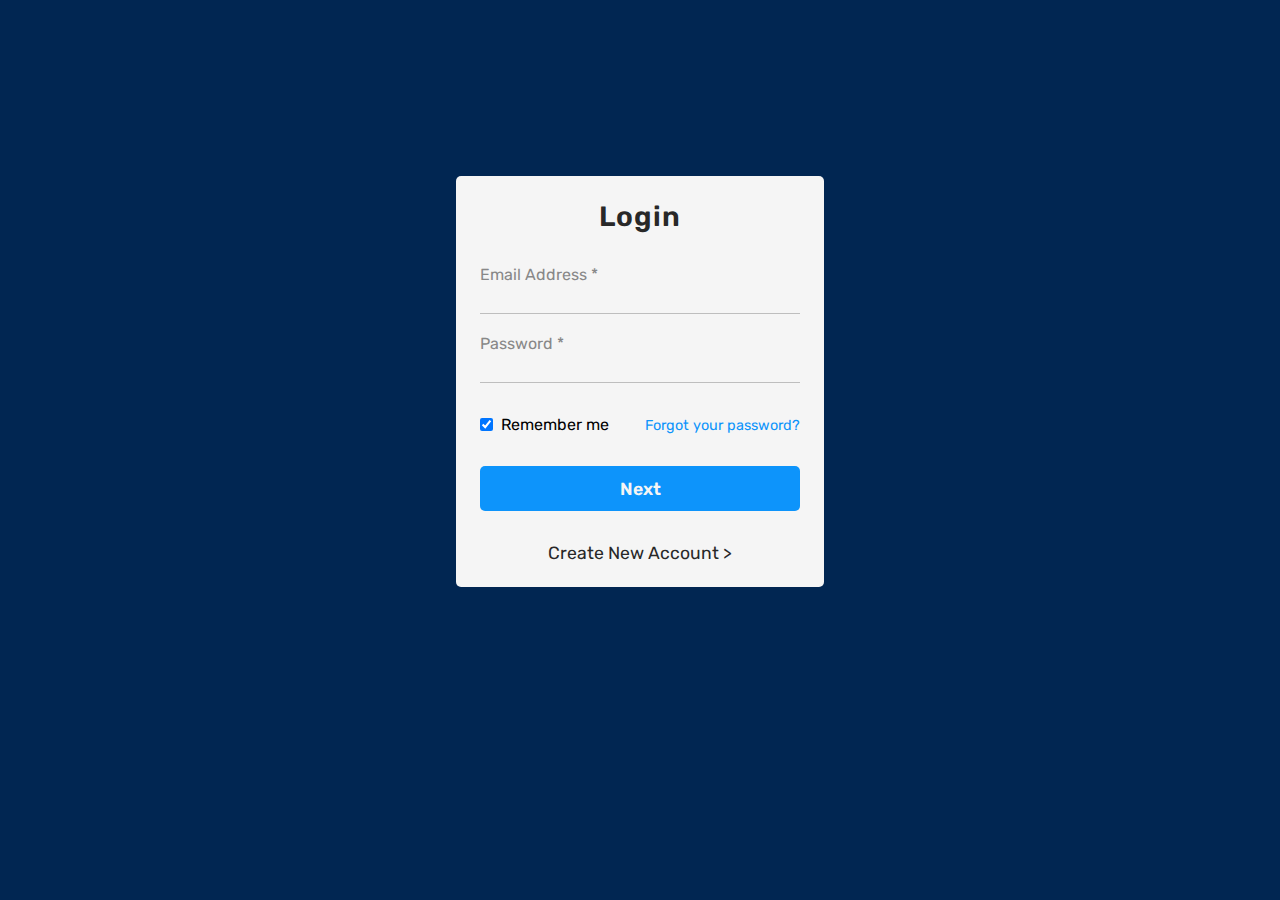
<file: Login/login.html>
<!DOCTYPE html>
<html lang="en">
  <head>
    <meta charset="UTF-8" />
    <meta http-equiv="X-UA-Compatible" content="IE=edge" />
    <meta name="viewport" content="width=device-width, initial-scale=1.0" />
    <title>Biblio | Books Delivered</title>
    <link href="login.css" rel="stylesheet" />
    <link rel="preconnect" href="https://fonts.googleapis.com" />
    <link rel="preconnect" href="https://fonts.gstatic.com" crossorigin />
    <link
      href="https://fonts.googleapis.com/css2?family=Rubik:wght@300;400;600&display=swap"
      rel="stylesheet"
    />
  </head>
  <body>
    <div class="landing-card">
      <h1>Login</h1>
      <div class="landing-inputs">
        <div class="label-with-input">
          <label for="email">Email Address *</label>
          <input type="email" id="email" />
        </div>
        <div class="label-with-input">
          <label id="password-label" for="password">Password *</label>
          <input type="password" id="password" />
        </div>
      </div>
      <div class="secondary-cta-section">
        <div class="remember-me-checkbox">
          <input checked id="checked-checkbox" type="checkbox" />
          <label for="checked-checkbox">Remember me</label>
        </div>
        <div>
          <a href="#">Forgot your password?</a>
        </div>
      </div>
      <button>Next</button>
      <p class="new-account-cta">
        <a href="../Sign Up/signup.html">Create New Account <span>></span></a>
      </p>
    </div>
  </body>
</html>
</file>
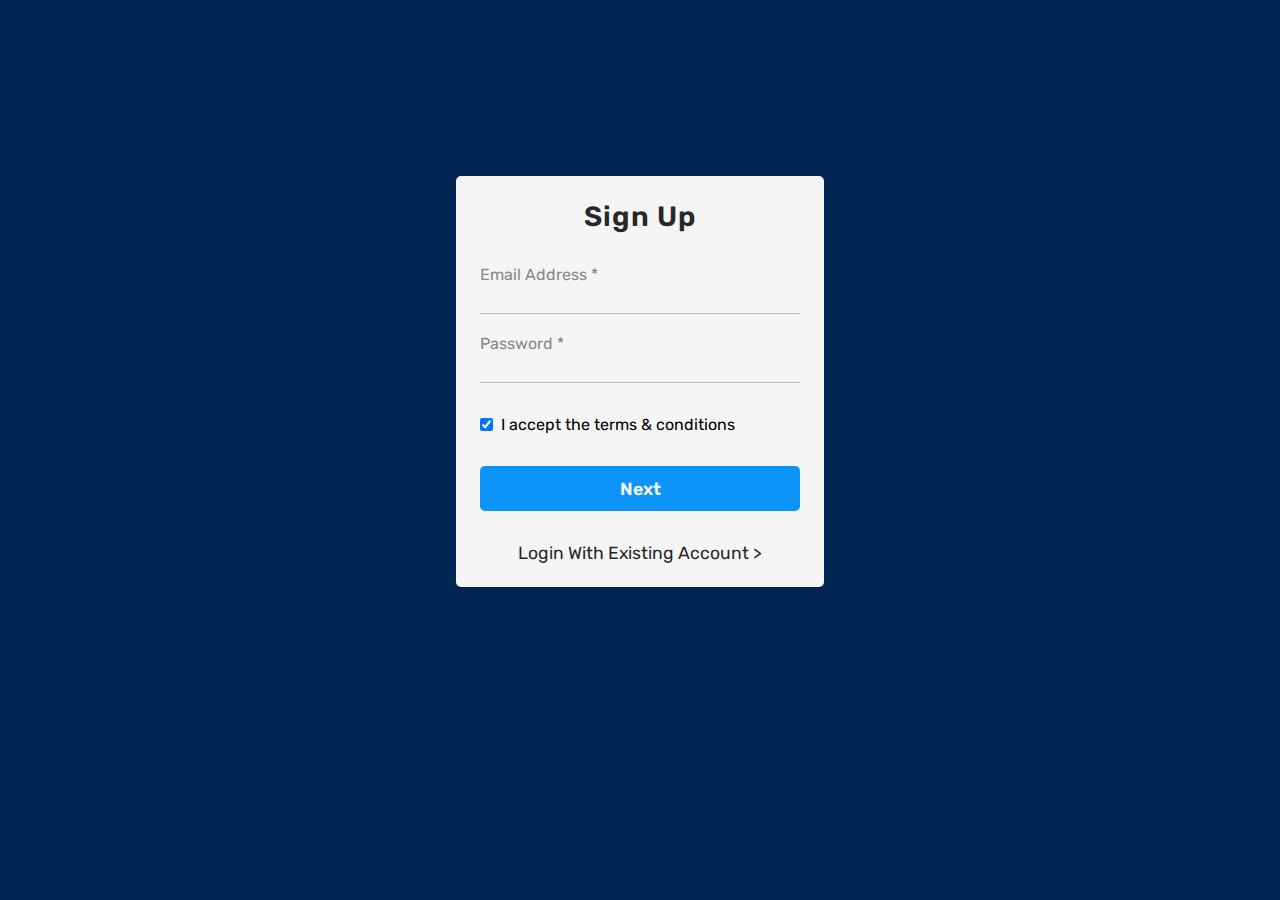
<file: Sign Up/signup.html>
<!DOCTYPE html>
<html lang="en">
  <head>
    <meta charset="UTF-8" />
    <meta http-equiv="X-UA-Compatible" content="IE=edge" />
    <meta name="viewport" content="width=device-width, initial-scale=1.0" />
    <title>Biblio | Books Delivered</title>
    <link href="../Login/login.css" rel="stylesheet" />
    <link rel="preconnect" href="https://fonts.googleapis.com" />
    <link rel="preconnect" href="https://fonts.gstatic.com" crossorigin />
    <link
      href="https://fonts.googleapis.com/css2?family=Rubik:wght@300;400;600&display=swap"
      rel="stylesheet"
    />
  </head>
  <body>
    <div class="landing-card">
      <h1>Sign Up</h1>
      <div class="landing-inputs">
        <div class="label-with-input">
          <label for="email">Email Address *</label>
          <input type="email" id="email" />
        </div>
        <div class="label-with-input">
          <label id="password-label" for="password">Password *</label>
          <input type="password" id="password" />
        </div>
      </div>
      <div class="secondary-cta-section">
        <div class="remember-me-checkbox">
          <input checked id="checked-checkbox" type="checkbox" />
          <label for="checked-checkbox">I accept the terms & conditions</label>
        </div>
      </div>
      <button>Next</button>
      <p class="new-account-cta">
        <a href="../Login/login.html"
          >Login With Existing Account <span>></span></a
        >
      </p>
    </div>
  </body>
</html>
</file>
<file: Login/login.css>
:root {
    --body-bg: #012652;
    --heading-color: #0D94FB;
    --secondary-color: #888888;
    --tertiary-color: #BEBEBE;
    --near-black: #282828;
}

* {
    font-family: 'Rubik', sans-serif;
    margin: 0;
    padding: 0;
    box-sizing: border-box;
}

body {
    background-color: var(--body-bg);
}

.landing-card {
    margin: 11rem auto 0 auto;
    width: 23rem;
    background-color: whitesmoke;
    padding: 1.5rem;
    border-radius: 5px;
}

.landing-card a {
    color: var(--near-black);
    text-decoration: none;
}

.landing-card>* {
    margin: auto;
}

.landing-card h1 {
    color: var(--near-black);
    text-align: center;
    font-size: 1.75rem;
    letter-spacing: 1px;
    font-weight: 600;
}

.landing-inputs {
    display: flex;
    flex-direction: column;
    margin: 2rem 0 0.75rem 0;
}

.landing-inputs .label-with-input {
    display: flex;
    flex-direction: column;
    margin-bottom: 1.25rem;
}

.landing-inputs label {
    margin-bottom: 5px;
    color: var(--secondary-color);
}

.landing-inputs input {
    height: 25px;
    background-color: whitesmoke;
    outline: none;
    border: none;
    border-bottom: 1px solid var(--tertiary-color);
}

.secondary-cta-section {
    display: flex;
    align-items: center;
    justify-content: space-between;
}

.secondary-cta-section label {
    margin-left: 8px;
}

.secondary-cta-section a {
    font-size: 0.9rem;
    color: var(--heading-color);
}

.remember-me-checkbox {
    display: flex;
    align-items: center;
}

.landing-card button {
    background-color: var(--heading-color);
    border: none;
    height: 45px;
    width: 100%;
    border-radius: 5px;
    color: whitesmoke;
    font-size: 1.1rem;
    font-weight: 600;
    margin: 2rem 0;
    cursor: pointer;
}

.new-account-cta {
    text-align: center;
    font-size: 1.1rem;
}
</file>
